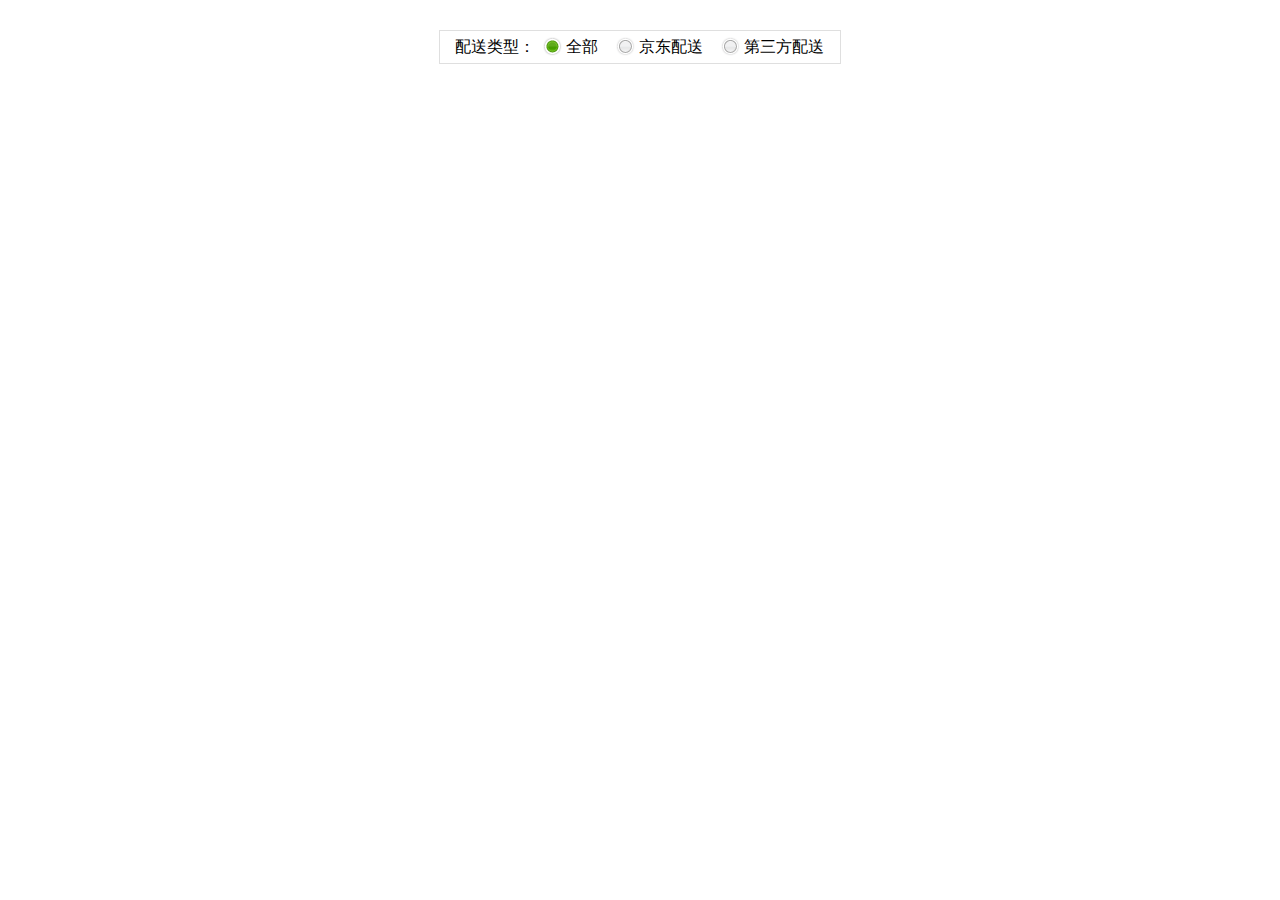
<file: form-radio.html>
<!DOCTYPE html PUBLIC "-//W3C//DTD XHTML 1.0 Transitional//EN" "http://www.w3.org/TR/xhtml1/DTD/xhtml1-transitional.dtd">
<html xmlns="http://www.w3.org/1999/xhtml">
<head>
    <meta http-equiv="Content-Type" content="text/html; charset=utf-8" />
    <link rel="stylesheet" href="css/public.css" type="text/css"/>
    <title>表单美化-单选按钮</title>
    <style type="text/css">
        body{ font: 12/22px; font-family: "微软雅黑"; }
        a{ color: #000000; text-decoration: none; }
        .type {
            width: 400px;
            height: 32px;
            border: 1px solid #dfdfdf;
            margin:30px auto;
        }
        .type dl{ height: 32px; line-height: 32px; }
        .type dt{ float: left; padding-left: 15px; }
        .type dd{ float: left; margin: 0 10px 0 8px }
        .type dd a:hover{
            color: red;
            text-decoration: underline;
        }
        .type dd a{
            display: block;
            position: relative;
            padding-left: 23px;
        }
        .type dd b{
            display: block;
            height: 20px;
            width: 20px;
            background:url("images/form/radiobutton.gif") no-repeat -14px -18px;
            position: absolute;
            top: 6px;
            left: 0;
        }
        .type dd a:hover b{background-position: -14px -118px }
        .type .selected b,.type .selected a:hover b {background-position: -14px -218px}
    </style>
    <script type="text/javascript">
        function show(index){
            var dd = document.getElementById("type").getElementsByTagName("dd");
            for(var i = 0; i<dd.length;i++){
                if(i==index){
                    dd[i].className = "selected";
                }else{
                    dd[i].className = null;
                }
            }
        }
    </script>
</head>
<body>

<div class="type">
    <form action="#" name="typeForm" method="post">
        <!--传统实现方式-->
        <!-- <label for="#">配送类型：</label>
        <input type="radio" name="type" checked/><label for="#">全部</label>
        <input type="radio" name="type"/><label for="#">京东配送</label>
        <input type="radio" name="type"/><label for="#">第三方配送</label>-->

        <dl id="type">
            <dt>配送类型：</dt>
            <dd class="selected" onclick="show(0)"><a href="#"><b></b>全部</a></dd>
            <dd onclick="show(1)"><a href="#"><b></b>京东配送</a></dd>
            <dd onclick="show(2)"><a href="#"><b></b>第三方配送</a></dd>
        </dl>
    </form>
</div>
</body>
</html>
</file>
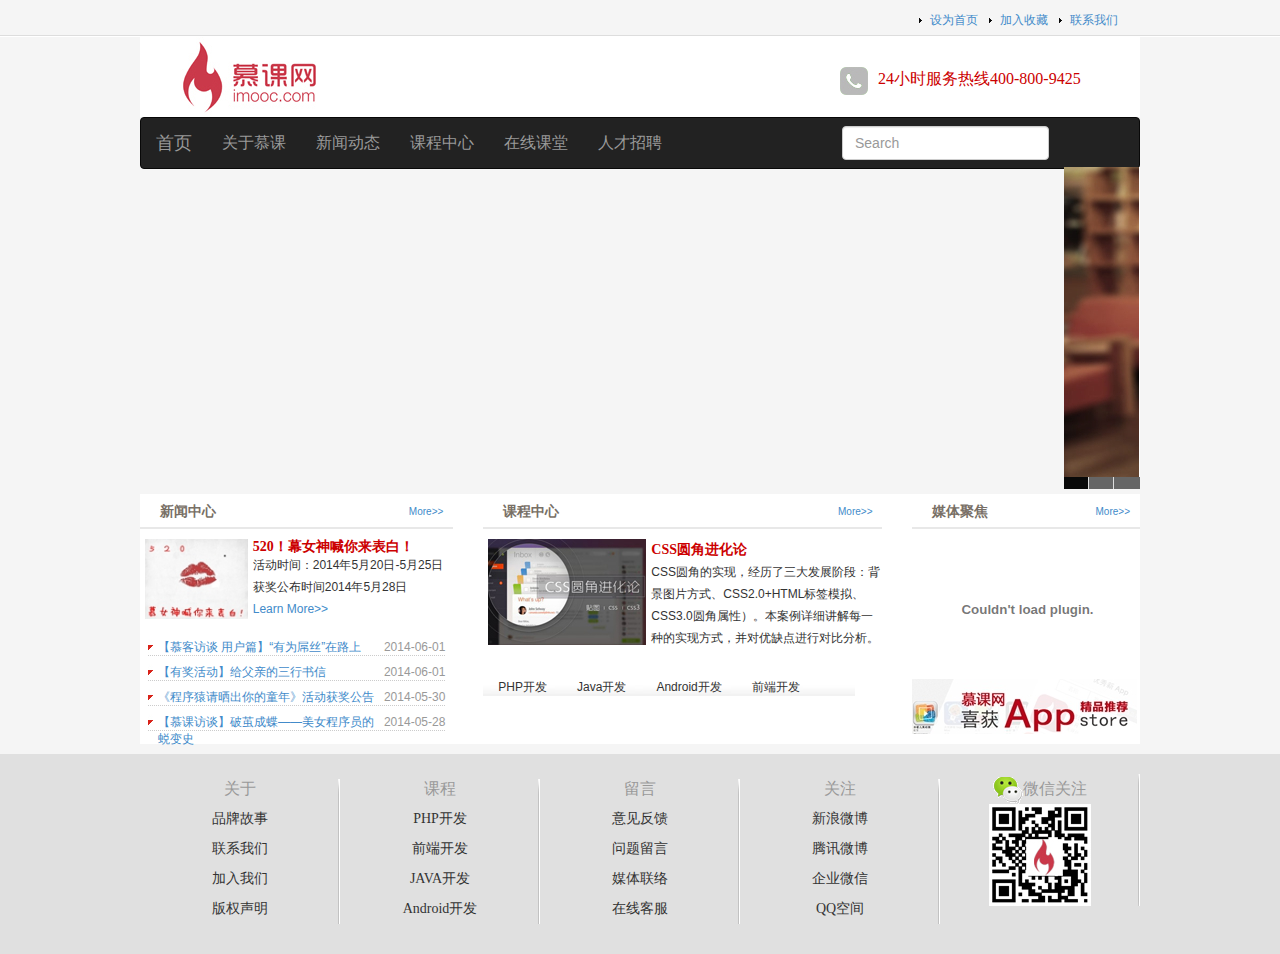
<file: home.html>
<!DOCTYPE html PUBLIC "-//W3C//DTD XHTML 1.0 Transitional//EN"
        "http://www.w3.org/TR/xhtml1/DTD/xhtml1-transitional.dtd">
<html>
<head>
    <meta charset="utf-8">
    <meta http-equiv="X-UA-Compatible" content="IE=edge">
    <meta name="viewport" content="width=device-width, initial-scale=1">
    <title>现代企业网</title>
    <link href="css/bootstrap.min.css" rel="stylesheet">
    <link rel="stylesheet" href="css/main.css"/>
    <!-- HTML5 Shim and Respond.js IE8 support of HTML5 elements and media queries -->
    <!-- WARNING: Respond.js doesn't work if you view the page via file:// -->
    <!--[if lt IE 9]>
    <!--<script src="http://cdn.bootcss.com/html5shiv/3.7.2/html5shiv.min.js"></script>-->
    <!--<script src="http://cdn.bootcss.com/respond.js/1.4.2/respond.min.js"></script>-->
    <![endif]-->
    <script type="text/css" src="js/setHomeSetFav.js" charset="UTF-8"></script>
    <!--myfocus引入-->
    <script type="text/javascript" src="js/myfocus-2.0.1.min.js"></script>
    <script type="text/javascript" src="js/mf-pattern/mF_fancy.js"></script>
    <link type="text/css" rel="stylesheet" href="js/mf-pattern/mF_fancy.css"/>
    <!--调用myfocus相应方法-->
    <script type="text/javascript">
        myFocus.set({
            id:'picBox'
        })
    </script>
</head>
<body>
<!--头部导航-->
<div class="top">
    <div class="top-content">
        <ul>
            <li><a href="mailto:dreamdu@dreamdu.com">联系我们</a></li>
            <li><a href="#" onclick="AddFavorite(window.location,document.title)">加入收藏</a></li>
            <li><a href="#" onclick="SetHome(window.location)">设为首页</a> </li>
        </ul>
    </div>
</div><!--导航结束-->

<!--wrap区域-->
<div class="wrap">
    <!--logo区域-->
    <div class="logo">
        <div class="logo-left">
            <img src="images/logo.jpg" alt="现代企业网"/>
        </div>
        <div class="logo-right">
            <img src="images/tel.jpg" alt="联系电话"/><span class="tel">24小时服务热线400-800-9425</span>
        </div>
    </div><!--logo区域结束-->

    <!--导航区域-->
    <div class="nav">
        <nav class="navbar navbar-default navbar-inverse" role="navigation">
            <div class="container">
                <div class="navbar-header">
                    <button type="button" class="navbar-toggle collapsed" data-toggle="collapse"
                            data-target="#bs-example-navbar-collapse-1">
                        <span class="sr-only">Toggel navigation</span>
                        <span class="icon-bar"></span>
                        <span class="icon-bar"></span>
                        <span class="icon-bar"></span>
                    </button>
                    <a class="navbar-brand" href="home.html">首页</a>
                </div>
                <div class="collpse navbar-collapse">
                    <div class="nav-middle">
                        <ul class="nav navbar-nav">
                            <li><a href="#">关于慕课</a></li>
                            <li><a href="#">新闻动态</a></li>
                            <li><a href="#">课程中心</a></li>
                            <li><a href="#">在线课堂</a></li>
                            <li><a href="#">人才招聘</a></li>
                        </ul>
                    </div>
                    <div class="nav-right" style="margin-left: 150px;">
                        <form class="navbar-form navbar-left" role="search" action="" method="post">
                            <div class="form-group">
                                <input type="text" class="form-control" placeholder="Search">
                            </div>
                        </form>
                    </div>
                </div>
            </div>
        </nav>
    </div><!--导航区域结束-->

    <!--图片焦点ad-->
    <div class="ad" id="picBox">
        <!--防止加载缓慢引起的空白，加一个图片-->
        <div class="loading"><img src="images/loading.gif" alt="图片加载中"/></div>
        <!--使用myFocus插件必须再用一个class为“pic”的div包裹ul-->
        <div class="pic">
            <ul>
                <li><img src="images/ad2.jpg" alt=""/></li>
                <li><img src="images/ad3.jpg" alt=""/></li>
                <li><img src="images/ad4.jpg" alt=""/></li>
            </ul>
        </div>
    </div><!--图片焦点ad结束-->

    <!--main区域-->
    <div class="main">
        <div class="row">
            <!--新闻区域-->
            <div class="col-md-4" id="news">
                <!--标题-->
                <div class="title">
                    <span class="title-left">新闻中心</span>
                    <span class="title-right"><a href="news.html"> More&gt;&gt;</a></span>
                </div>
                <!--图片新闻-->
                <div class="pic-news">
                    <img src="images/news.jpg" height="80" alt="520 慕女神喊你来表白"/>
                    <h4 style="margin: auto;"><a href="news.html" class="red">520！幕女神喊你来表白！</a></h4>
                    <p>活动时间：2014年5月20日-5月25日<br/> 获奖公布时间2014年5月28日<br/>
                    <sapn class=""><a href="newslist.html">Learn More&gt;&gt;</a></sapn>
                    </p>
                </div><!--图片新闻结束-->
                <!--新闻列表-->
                <div class="news-list">
                    <ul>
                        <li><span>2014-06-01</span><a href="news.html">【慕客访谈 用户篇】“有为屌丝”在路上</a></li>
                        <li><span>2014-06-01</span><a href="news.html">【有奖活动】给父亲的三行书信</a></li>
                        <li><span>2014-05-30</span><a href="news.html">《程序猿请晒出你的童年》活动获奖公告</a></li>
                        <li><span>2014-05-28</span><a href="news.html" title="aa">【慕课访谈】破茧成蝶――美女程序员的蜕变史</a></li>
                    </ul>
                </div><!--新闻列表结束-->
            </div><!--新闻区域结束-->

            <!--课程-->
            <div class="col-md-5" id="course">
                <div class="title">
                    <span class="title-left">课程中心</span>
                    <span class="title-right"><a href="newslist.html"> More&gt;&gt;</a></span>
                </div><!--课程标题结束-->
                <div class="course-pic">
                    <img src="images/css.jpg"/>
                    <a class="red" href="news.html">CSS圆角进化论</a>
                    <p> CSS圆角的实现，经历了三大发展阶段：背景图片方式、CSS2.0+HTML标签模拟、CSS3.0圆角属性）。本案例详细讲解每一种的实现方式，并对优缺点进行对比分析。</p>
                </div>

                <div class="course-type">
                    <ul>
                        <li>PHP开发</li>
                        <li>Java开发</li>
                        <li>Android开发</li>
                        <li>前端开发</li>
                    </ul>
                </div>
            </div><!--课程结束-->
            <!--视频中心-->
            <div class="col-md-3" id="sidebar">
                <div class="video">
                    <div class="title">
                        <span class="title-left">媒体聚焦</span>
                        <span class="title-right"><a href="newslist.html"> More&gt;&gt;</a></span>
                    </div>
                    <div class="video-content">
                        <embed src="http://www.tudou.com/v/THfnsJt-UMM/&bid=05&resourceId=0_05_05_99/v.swf" type="application/x-shockwave-flash" a
                               llowscriptaccess="always" allowfullscreen="true" wmode="opaque" width="220" height="140">
                         </embed>
                    </div>
                </div>
                <div class="sidebar-ad">
                    <img src="images/app.jpg" alt=""/>
                </div>
            </div><!--视频中心结束-->
        </div><!--Bootstrap样式row结束-->
    </div><!--main区域结束-->
</div><!--wrap结束-->

<!--底部版权区-->
<div class="copyright">
    <div class="copyright-content">
        <ul>
            <li><a href="#">关于</a>
                <ul>
                    <li>品牌故事</li>
                    <li>联系我们</li>
                    <li>加入我们</li>
                    <li>版权声明</li>
                </ul>
            </li>
            <li><a href="#">课程</a>
                <ul>
                    <li>PHP开发</li>
                    <li>前端开发</li>
                    <li>JAVA开发</li>
                    <li>Android开发</li>
                </ul>
            </li>
            <li><a href="#">留言</a>
                <ul>
                    <li>意见反馈</li>
                    <li>问题留言</li>
                    <li>媒体联络</li>
                    <li>在线客服</li>
                </ul>
            </li>
            <li><a href="#">关注</a>
                <ul>
                    <li>新浪微博</li>
                    <li>腾讯微博</li>
                    <li>企业微信</li>
                    <li>QQ空间</li>
                </ul>
            </li>
            <li><a href="#"><img src="images/weixin.png" alt=""/>微信关注</a>
                <ul>
                    <li><img src="images/qrcode.jpg" alt="扫描关注慕课网官方微信" width="102" height="102" /></li>
                </ul>
            </li>
        </ul>
    </div>
</div>

<!--引入jQuery及Bootstrap-->
<script src="js/jquery.js"></script>
<script src="js/bootstrap.min.js"></script>
</body>
</html>
</file>
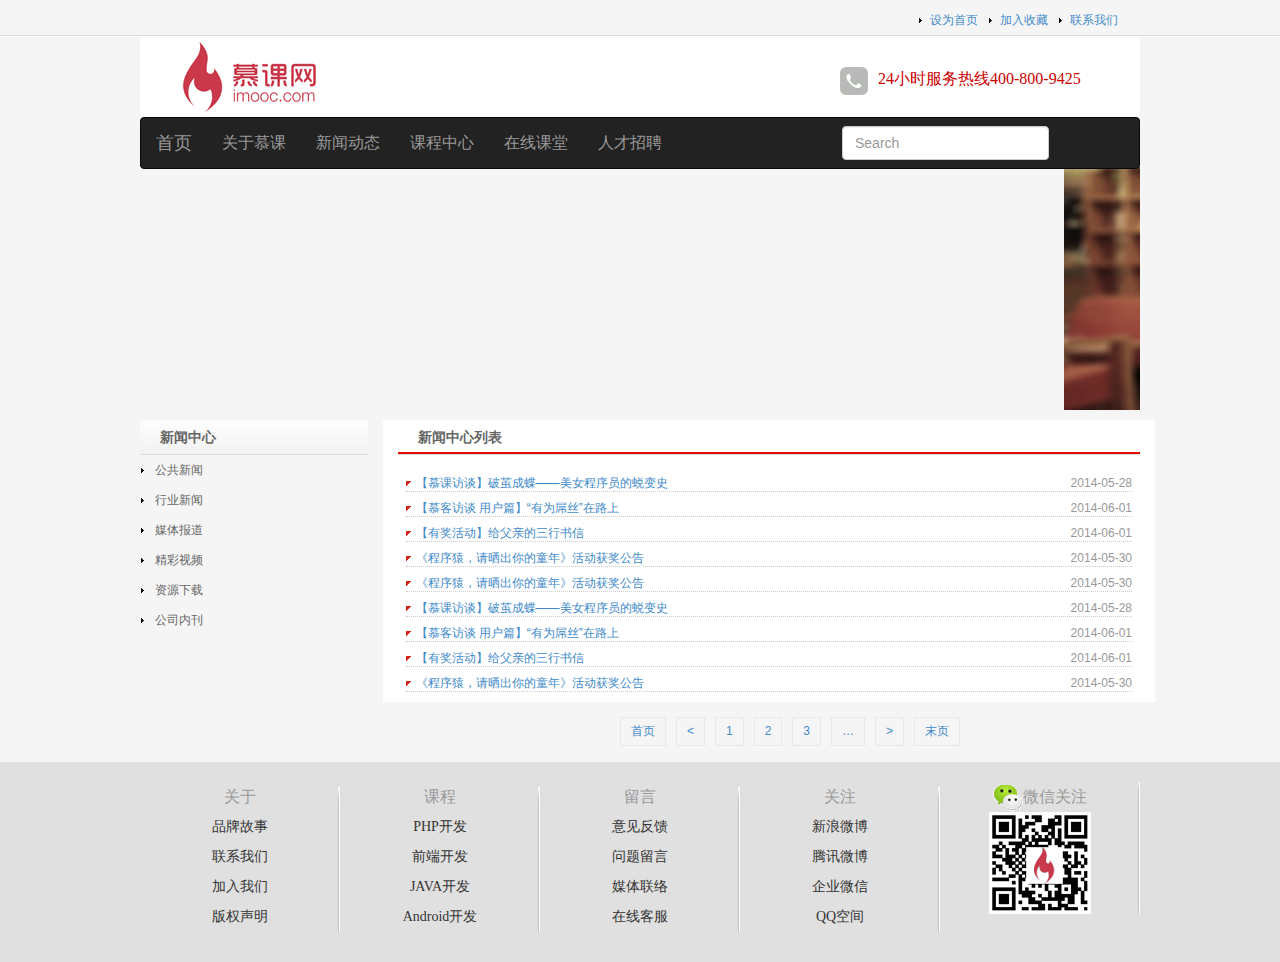
<file: newslist.html>
<!DOCTYPE html PUBLIC "-//W3C//DTD XHTML 1.0 Transitional//EN"
        "http://www.w3.org/TR/xhtml1/DTD/xhtml1-transitional.dtd">
<html>
<head>
    <meta charset="utf-8">
    <meta http-equiv="X-UA-Compatible" content="IE=edge">
    <meta name="viewport" content="width=device-width, initial-scale=1">
    <title>现代企业网</title>
    <link href="css/bootstrap.min.css" rel="stylesheet">
    <link rel="stylesheet" href="css/main.css"/>
    <!-- HTML5 Shim and Respond.js IE8 support of HTML5 elements and media queries -->
    <!-- WARNING: Respond.js doesn't work if you view the page via file:// -->
    <!--[if lt IE 9]>
    <!--<script src="http://cdn.bootcss.com/html5shiv/3.7.2/html5shiv.min.js"></script>-->
    <!--<script src="http://cdn.bootcss.com/respond.js/1.4.2/respond.min.js"></script>-->
    <![endif]-->
    <script type="text/css" src="js/setHomeSetFav.js" charset="UTF-8"></script>
</head>
<body>
<!--头部导航-->
<div class="top">
    <div class="top-content">
        <ul>
            <li><a href="mailto:dreamdu@dreamdu.com">联系我们</a></li>
            <li><a href="#" onclick="AddFavorite(window.location,document.title)">加入收藏</a></li>
            <li><a href="#" onclick="SetHome(window.location)">设为首页</a> </li>
        </ul>
    </div>
</div><!--导航结束-->

<!--wrap区域-->
<div class="wrap">
    <!--logo区域-->
    <div class="logo">
        <div class="logo-left">
            <img src="images/logo.jpg" alt="现代企业网"/>
        </div>
        <div class="logo-right">
            <img src="images/tel.jpg" alt="联系电话"/><span class="tel">24小时服务热线400-800-9425</span>
        </div>
    </div><!--logo区域结束-->

    <!--导航区域-->
    <div class="nav">
        <nav class="navbar navbar-default navbar-inverse" role="navigation">
            <div class="container">
                <div class="navbar-header">
                    <button type="button" class="navbar-toggle collapsed" data-toggle="collapse"
                            data-target="#bs-example-navbar-collapse-1">
                        <span class="sr-only">Toggel navigation</span>
                        <span class="icon-bar"></span>
                        <span class="icon-bar"></span>
                        <span class="icon-bar"></span>
                    </button>
                    <a class="navbar-brand" href="home.html">首页</a>
                </div>
                <div class="collpse navbar-collapse">
                    <div class="nav-middle">
                        <ul class="nav navbar-nav">
                            <li><a href="#">关于慕课</a></li>
                            <li><a href="#">新闻动态</a></li>
                            <li><a href="#">课程中心</a></li>
                            <li><a href="#">在线课堂</a></li>
                            <li><a href="#">人才招聘</a></li>
                        </ul>
                    </div>
                    <div class="nav-right" style="margin-left: 150px;">
                        <form class="navbar-form navbar-left" role="search" action="" method="post">
                            <div class="form-group">
                                <input type="text" class="form-control" placeholder="Search">
                            </div>
                        </form>
                    </div>
                </div>
            </div>
        </nav>
    </div><!--导航区域结束-->

    <!--图片ad-->
    <div class="ad" style="height: 243px;">
        <img src="images/ad2.jpg" />
    </div><!--图片ad结束-->
    <!--新闻列表-->
    <div class="list-main">
        <div class="row">
            <!--新闻类型-->
            <div class="col-md-3" id="news-type">
                <div class="news-type-head">
                    新闻中心
                </div>
                <div class="new-type-content">
                    <ul>
                        <li><a href="#">公共新闻</a></li>
                        <li><a href="#">行业新闻</a></li>
                        <li><a href="#">媒体报道</a></li>
                        <li><a href="">精彩视频</a></li>
                        <li><a href="">资源下载</a></li>
                        <li><a href="#">公司内刊</a></li>
                    </ul>
                </div>
            </div><!--新闻类型结束-->
            <!--新闻列表-->
            <div class="col-md-9" id="list-box">
                <div class="news-list-head">
                    新闻中心列表
                </div>
                <div class="news-list">
                    <ul>
                        <li><span>2014-05-28</span><a href="news.html" >【慕课访谈】破茧成蝶――美女程序员的蜕变史</a></li>
                        <li><span>2014-06-01</span><a href="news.html">【慕客访谈 用户篇】“有为屌丝”在路上</a></li>
                        <li><span>2014-06-01</span><a href="news.html">【有奖活动】给父亲的三行书信</a></li>
                        <li><span>2014-05-30</span><a href="news.html">《程序猿，请晒出你的童年》活动获奖公告</a></li>
                        <li><span>2014-05-30</span><a href="news.html">《程序猿，请晒出你的童年》活动获奖公告</a></li>
                        <li><span>2014-05-28</span><a href="news.html">【慕课访谈】破茧成蝶――美女程序员的蜕变史</a></li>
                        <li><span>2014-06-01</span><a href="news.html">【慕客访谈 用户篇】“有为屌丝”在路上</a></li>
                        <li><span>2014-06-01</span><a href="news.html">【有奖活动】给父亲的三行书信</a></li>
                        <li><span>2014-05-30</span><a href="news.html">《程序猿，请晒出你的童年》活动获奖公告</a></li>

                    </ul>
                </div>
            </div>
        </div>
    </div><!--新闻列表结束-->
    <!--页码-->
    <div class="page">
        <a href="#">首页</a><a href="#">&lt;</a><a href="#" class="active">1</a><a href="#">2</a><a href="#">3</a><a href="#">…</a><a href="#">&gt;</a><a href="#">末页</a>
    </div><!--页码结束-->
</div><!--wrap结束-->

<!--底部版权区-->
<div class="copyright">
    <div class="copyright-content">
        <ul>
            <li><a href="#">关于</a>
                <ul>
                    <li>品牌故事</li>
                    <li>联系我们</li>
                    <li>加入我们</li>
                    <li>版权声明</li>
                </ul>
            </li>
            <li><a href="#">课程</a>
                <ul>
                    <li>PHP开发</li>
                    <li>前端开发</li>
                    <li>JAVA开发</li>
                    <li>Android开发</li>
                </ul>
            </li>
            <li><a href="#">留言</a>
                <ul>
                    <li>意见反馈</li>
                    <li>问题留言</li>
                    <li>媒体联络</li>
                    <li>在线客服</li>
                </ul>
            </li>
            <li><a href="#">关注</a>
                <ul>
                    <li>新浪微博</li>
                    <li>腾讯微博</li>
                    <li>企业微信</li>
                    <li>QQ空间</li>
                </ul>
            </li>
            <li><a href="#"><img src="images/weixin.png" alt=""/>微信关注</a>
                <ul>
                    <li><img src="images/qrcode.jpg" alt="扫描关注慕课网官方微信" width="102" height="102" /></li>
                </ul>
            </li>
        </ul>
    </div>
</div>

<!--引入jQuery及Bootstrap-->
<script src="js/jquery.js"></script>
<script src="js/bootstrap.min.js"></script>
</body>
</html>
</file>
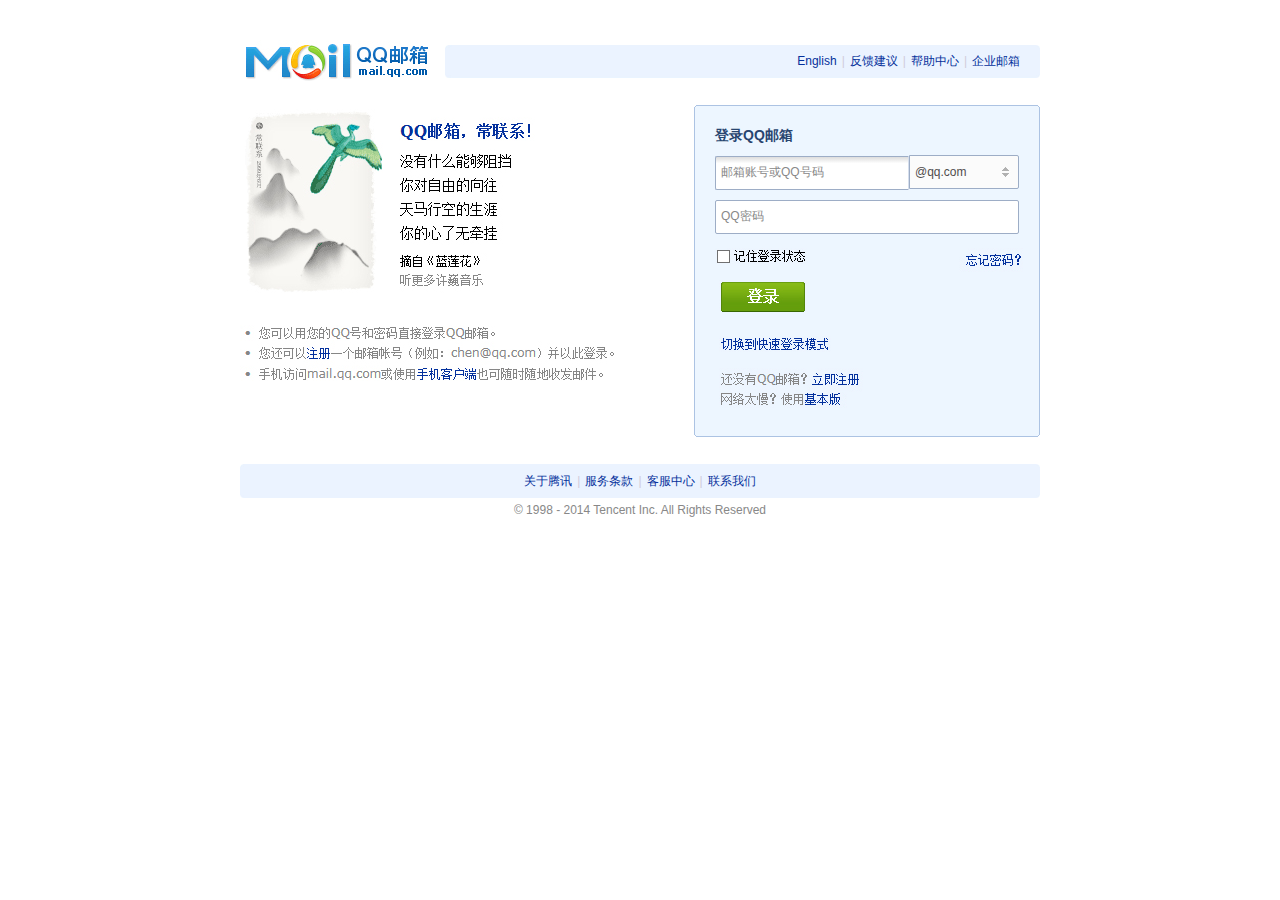
<file: radius.html>
<!DOCTYPE html PUBLIC "-//W3C//DTD XHTML 1.0 Transitional//EN" "http://www.w3.org/TR/xhtml1/DTD/xhtml1-transitional.dtd">
<html xmlns="http://www.w3.org/1999/xhtml">

<head>
    <meta http-equiv="Content-Type" content="text/html; charset=utf-8" />
    <link rel="stylesheet" href="css/radius.css" type="text/css"/>
    <title>圆角矩形测试页</title>
</head>
<body>
<div id="wrap">
    <div id="header">
        <h1></h1>
        <div class="topnav">
            <div class="top_radius"></div>
            <div class="content txt_align_r"><p class="margin_r_10"><a href="#">English</a>|<a href="#">反馈建议</a>|<a href="#">帮助中心</a>|<a href="#">企业邮箱</a></p></div>
            <div class="btm_radius"></div>
        </div>
    </div>
    <div id="mainbody">
        <div class="left"><img src="images/radius/left_cont.gif" width="383" height="290" /></div>
        <div class="right">
            <div class="radius_border_1"></div>
            <div class="radius_border_2"></div>
            <div class="loginbox">
                <h2>登录QQ邮箱</h2>
                <ul>
                    <li><input type="text" value="邮箱账号或QQ号码" class="account" /><input type="button" value="@qq.com" class="mail_btn" /></li>
                    <li><input type="text" value="QQ密码" /></li>
                </ul>
                <img src="images/radius/login_txt.gif" width="312" height="171" /></div>
            <div class="radius_border_2"></div>
            <div class="radius_border_1"></div>
        </div>
    </div>
    <div id="footer">
        <div class="content txt_align_c">
            <span class="l_top_radius"></span>
            <span class="r_top_radius"></span>
            <span class="l_btm_radius"></span>
            <span class="r_btm_radius"></span>
            <p class="line-height_24"><a href="#">关于腾讯</a>|<a href="#">服务条款</a>|<a href="#">客服中心</a>|<a href="#">联系我们</a></p>
        </div>
        <p class="txt_align_c">© 1998 - 2014 Tencent Inc. All Rights Reserved</p>
    </div>
</div>
</body>
</html>
</file>
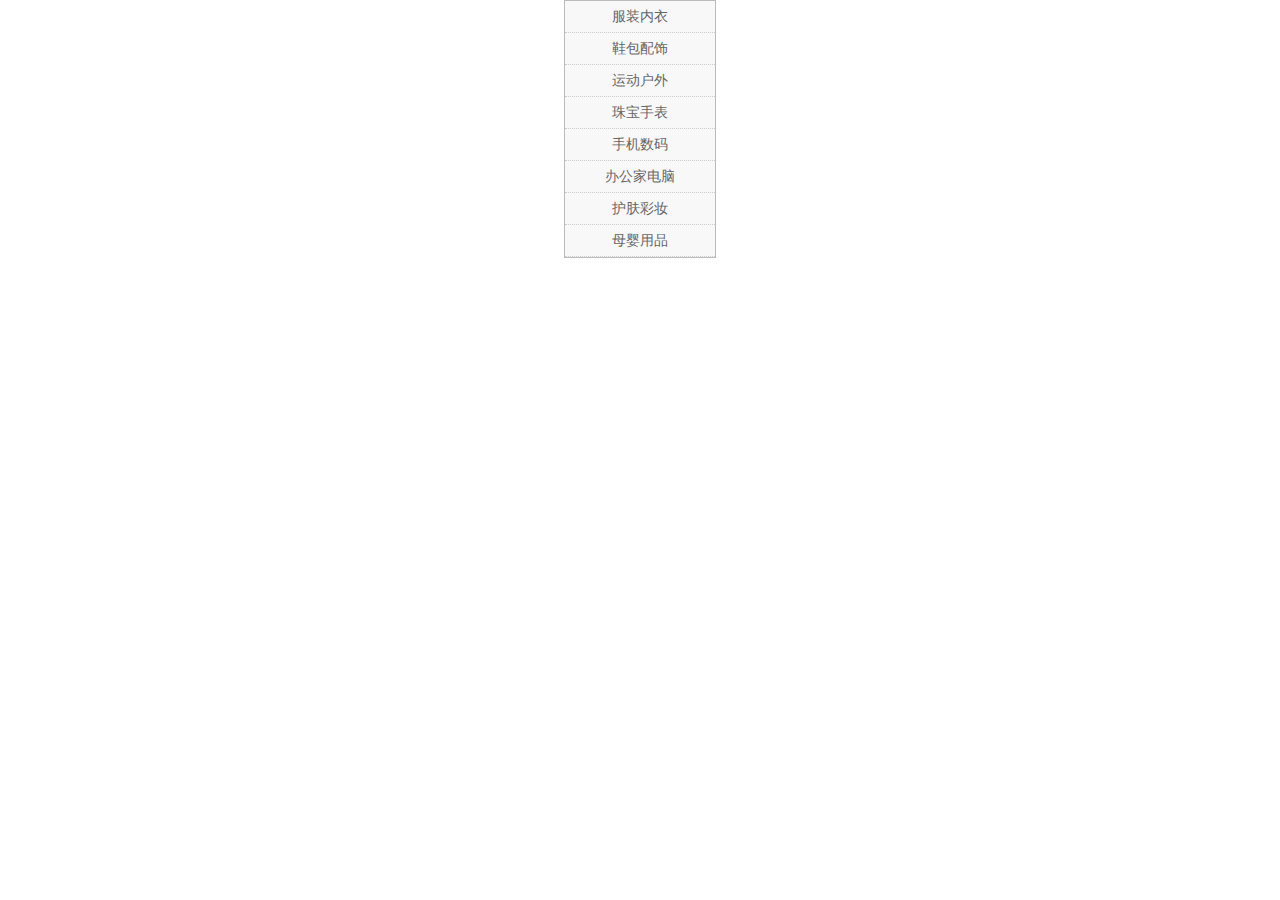
<file: spite.html>
<!DOCTYPE html>
<html>
<head>
    <meta http-equiv="content-type" content="text/html charset=utf-8" />
    <title>Sptie精灵图示例</title>
    <style type="text/css">
        body,p,h1,h2,h3,h4,h5,h6,form,ul,ol,hr{
            margin: 0;
            padding: 0;
            font: 14px/1.5,normal,"Arial","sans-serif","微软雅黑","宋体","Tahoma";
            color:#666666;
        }
        ul{
            list-style: none;
        }
        li{
            text-align: center;
            height: 31px;
            line-height: 31px;
            overflow: hidden;
            border-bottom: 1px  dotted #cccccc;
        }

        li h3{
            font-size: 14px;
            font-weight: 400;
        }
        .cat{
            margin: 0 auto;
            width: 150px;
            background-color: #f8f8f8;
            border: 1px solid #bbb;
        }
    </style>
</head>
<body>
    <div class="cat">
        <ul>
            <li class="cat-1">
                <i></i>
                <h3>服装内衣</h3>
            </li>
            <li class="cat-2">
                <i></i>
                <h3>鞋包配饰</h3>
            </li>
            <li class="cat-3">
                <i></i>
                <h3>运动户外</h3>
            </li>
            <li class="cat-4">
                <i></i>
                <h3>珠宝手表</h3>
            </li>
            <li class="cat-5">
                <i></i>
                <h3>手机数码</h3>
            </li>
            <li class="cat-6">
                <i></i>
                <h3>办公家电脑</h3>
            </li>
            <li class="cat-7">
                <i></i>
                <h3>护肤彩妆</h3>
            </li>
            <li class="cat-8">
                <i></i>
                <h3>母婴用品</h3>
            </li>

        </ul>
    </div>
</body>
</html>
</file>
<file: css/public.css>
@charset "utf-8";
/* CSS Document */
/*用于清除样式*/

body, div, dl, dt, dd, ul, ol, li, h1, h2, h3, h4, h5, h6,pre, form, fieldset, input, textarea, p, blockquote, th, td {padding: 0; margin: 0;}    
fieldset, img { border: 0; }    
table {border-collapse: collapse;  border-spacing: 0;}    
ol, ul {list-style: none; }    
address, caption, cite, code, dfn, em, strong, th, var { font-weight: normal; font-style: normal;}    
caption, th {text-align: left;}    
h1, h2, h3, h4, h5, h6 {font-weight: normal;font-size: 100%;}    
q:before, q:after {content: '';}    
abbr, acronym {border: 0;}
</file>
<file: css/main.css>
@charset "UTF-8";
* {
    padding: 0;
    margin: 0;
    font-size: 12px;
}

body {
    background-color: #f5f5f5;
}

.top {
    width: 100%;
    height: 27px;
    background: url("../images/top_bg.jpg") repeat-x;
}

.top-content {
    margin: 0 auto;
    width: 1000px;
}

.top-content li {
    float: right;
    list-style-image: url("../images/li_bg.gif");
    width: 70px;
    line-height: 20px;
}

.wrap {
    width: 1000px;
    margin: 0 auto;
}

.logo {
    height: 80px;
    background-color: #ffffff;
}

.logo-left {
    float: left;
    width: 200px;
}

.logo-right {
    float: right;
    width: 300px;
    height: 28px;
    margin-top: 30px;
    color: #e8e8e8;
}

.logo-right img {
    vertical-align: middle;
    margin-right: 10px;
}

.tel {
    font-family: "微软雅黑";
    font-size: 16px;
    color: #C00;
}

.nav {
    height: 50px;
    /*background: url("../images/nav_bg.jpg") repeat-x;*/
}

.collpse .nav-middle a {
    font-size: 16px;
    font-family: "微软雅黑";

}

.collpse .nav-right {
    float: left;

}

.ad {
    height: 310px;
    overflow: hidden;
}

.main {
    height: 250px;
    margin-top: 5px;
    background-color: #ffffff;
}

#news, #course, #sidebar {
    height: 250px;
}

.title {
    height: 35px;
    border-bottom: 2px solid #e8e8e8;

}

.title-left {
    width: 70%;
    color: #786F66;
    font-family: "微软雅黑";
    font-size: 14px;
    font-weight: bold;
    line-height: 35px;
    float: left;
    padding-left: 20px;
    margin: 0;

}

.title-right {
    width: 20%;
    height: 35px;
    float: right;
    text-align: right;
    margin: 0;
    line-height: 35px;
}

.title-right a {
    font-size: 10px;
    font-weight: normal;
    padding-right: 10px;
}

.pic-news {
    height: 80px;
    margin-top: 10px;
    line-height: 22px;
}

.pic-news img, .course-pic img {
    float: left;
    margin: 0 5px;
}

.pic-news a, {
    color: #c00;
    font-family: "微软雅黑";
}

.red {
    color: #C00;
    font-family: "微软雅黑";
    font-weight: bold;
    font-size: 14px;
    margin: 0;
}

.news-list {
    /*height:90px;*/
    margin-top: 20px;
}

.news-list li {
    background: url(../images/list.jpg) no-repeat;
    list-style-type: none;
    padding-left: 10px;
    margin: 8px;
    padding-bottom: 1px;
    border-bottom: 1px dotted #CCC;
    height: 17px;
    line-height: 17px;
}

.news-list span {
    color: #999999;
    float: right;
}

.course-pic {
    height: 120px;
    padding-top: 10px;
    line-height: 22px;
}

.course-type {
    height: 37px;
    background: url("../images/product_type_bg.jpg") no-repeat;
    margin: 20px 0;
}

.course-type li {
    line-height: 37px;
    list-style-type: none;
    float: left;
    margin: 0 15px;
    text-align: center;
}

.video {
    height: 185px;
}

.video-content {
    height: 150px;
    /*border: 1px solid #e8e8e8;*/
    margin: 10px 5px;
}

.copyright {
    width: 100%;
    height: 200px;
    background-color: #e0e0e0;
    margin-top: 10px;
    /*清除上面区域浮动对该区域的影响*/
    clear: both;
}

.copyright-content {
    width: 1000px;
    margin: 0 auto;
    padding-top: 20px;
}

.copyright-content li {
    float: left;
    list-style-type: none;
    width: 200px;
    background: url("../images/line.png") no-repeat right center;
    text-align: center;
    line-height: 30px;
    font-family: "微软雅黑";
}

.copyright-content a {
    color: #999999;
    font-size: 16px;
}

.copyright-content li ul li {
    font-size: 14px;
}

.list-main {
    margin-top: 10px;
}

#news-type {
    /*min-height: 350px;*/
}

#list-box {
    /*min-height: 350px;*/
    /*IE6 hack 最小高度*/
    _height: 350px;
    background-color: #fff;
}

#list-box h1 {
    font-family: "微软雅黑";
    font-size: 20px;
    margin: 10px 0;
    text-align: center;
    font-weight: bold;
}

.list-box-newsInfo {
    text-align: center;
    color: #666666;
    border-bottom: 1px dotted #666666;
}

#list-box p {
    line-height: 25px;
    text-indent: 2em;
}

#list-box img{
    display: block;
    margin: 0 auto;
}

.news-type-head {
    height: 35px;
    line-height: 35px;
    font-size: 14px;
    font-family: "微软雅黑";
    font-weight: bold;
    background: url("../images/titile_bg.gif") repeat-x;
    color: #666666;
    padding-left: 20px;
}

.news-list-head {
    height: 35px;
    line-height: 35px;
    font-size: 14px;
    font-family: "微软雅黑";
    font-weight: bold;
    background: url("../images/type_bg.png") repeat-x;
    color: #666666;
    padding-left: 20px;
}

.new-type-content {
    /*min-height: 365px;*/
    /*background: url("../images/content_bg.gif") repeat-x;*/
}

.new-type-content li {
    list-style-type: none;
    height: 30px;
    line-height: 30px;
}

.new-type-content li a {
    display: block;
    color: #666666;
    text-decoration: none;
    background: url("../images/li_bg.gif") no-repeat left center;
    padding-left: 15px;
}

.new-type-content li a:hover {
    /*color: #009CDE;*/
    background: url("../images/li_bg2.gif") no-repeat left center;
    background-color: #F2f2f2;
}

.page {
    padding-left: 300px;
    height: 40px;
    margin-top: 10px;
    text-align: center;
}

.page a {
    display: inline-block;
    margin: 5px;
    padding: 5px 10px;
    border: 1px solid #e8e8e8;
    text-decoration: none;
}

.page a:hover, .page a:active {
    color: #fff;
    background-color: #cc1b1b;
}
</file>
<file: js/mf-pattern/mF_fancy.css>
/*=========mF_fancy ========*/
.mF_fancy .pic{position:absolute;z-index:1;}
.mF_fancy .pic ul{ position:absolute; top:0;left:0;width:x;height:100%; overflow:hidden;}
.mF_fancy .pic ul li{ position:absolute;top:0;left:0; display:none; overflow:hidden;}
.mF_fancy .txt{position:absolute;z-index:2; top:12px;left:12px; width:80%; color:#fff;}
.mF_fancy .txt li{position:absolute;top:0;width:100%; padding:12px; visibility:hidden; opacity:0;-webkit-transition:all .4s;-moz-transition:all .4s;-o-transition:all .4s;}
.mF_fancy .txt li a{display:block;color:#fff;font-size:14px;font-weight:bold;text-decoration:none; font-family:'微软雅黑';}/*标题样式*/
.mF_fancy .txt li p{ display:none;}/*隐藏详细描述文字*/
.mF_fancy .txt li.current{ visibility:visible; opacity:1;}
.mF_fancy .num{ position:absolute;bottom:0;left:0;width:100%; overflow:hidden;}
.mF_fancy .num ul{width:120%; background:#666; margin-left:-1px;}
.mF_fancy .num ul li{ display:inline-block;*display:inline;*zoom:1; height:12px; border-left:1px solid #ddd; background:#666; overflow:hidden; cursor:pointer;-webkit-transition:all .4s;-moz-transition:all .4s;-o-transition:all .4s;}
.mF_fancy .num ul li:hover{ background:#ddd;}
.mF_fancy .num ul li.current{ background:#090909; cursor:default;}
.mF_fancy .num ul li a{ display:none;}
.mF_fancy .thumb{ position:absolute; left:0;bottom:40px; width:100%; z-index:9;}
.mF_fancy .thumb ul{width:120%;}
.mF_fancy .thumb ul li{display:inline-block!important;*display:inline!important;*zoom:1;width:x; position:relative; visibility:hidden; cursor:pointer;}
.mF_fancy .thumb ul li img{ width:100%;}
.mF_fancy .prev,.mF_fancy .next{font:700 53px/58px arial;width:37px;height:65px;overflow:hidden;position:absolute;z-index:9;left:0px;cursor:pointer; top:40%;}
.mF_fancy .next{left:auto;right:0px;}
.mF_fancy .prev a,.mF_fancy .next a{display:block;color:#fff;text-align:center;text-decoration:none;visibility:hidden; opacity:0;-webkit-transition:all .4s;-moz-transition:all .4s;-o-transition:all .4s;}
.mF_fancy .prev a:hover,.mF_fancy .next a:hover{color:#f60;}
.mF_fancy .show a{ visibility:visible; opacity:1;}
</file>
<file: css/radius.css>
@charset "UTF-8";
/*==全局样式==*/
/* common style */
* {
    margin: 0;
    padding: 0;
    font-size: 12px;
    font-family: Verdana, Geneva, sans-serif, "宋体";
    list-style: none;
}

a {
    text-decoration: none;
    color: #04309b;
}

a:hover {
    text-decoration: underline;
}

.txt_align_c {
    text-align: center;
}

.txt_align_r {
    text-align: right;
}

.margin_r_10 {
    margin-right: 10px;
}

.line-height_24 {
    line-height: 24px;
}

#wrap {
    width: 800px;
    margin: 40px auto;
}

#header, #mainbody, #footer {
    width: 100%;
    overflow: hidden;
}

#header h1 {
    background: url(../images/radius/logo.gif) no-repeat;
    height: 43px;
    width: 200px;
    float: left;
}

#mainbody {
    margin-top: 22px;
}

.left {
    float: left;
}

#footer {
    margin-top: 27px;
}

#footer p {
    line-height: 24px;
    color: #888;
}

#footer .content p {
    color: #d0ccda;
}

/*背景图像实现固定宽度圆角*/
.topnav {
    float: right;
    width: 595px;
    margin-top: 5px;
}

.top_radius {
    width: 100%;
    overflow: hidden;
    background: url(../images/radius/t_radius_595.gif) no-repeat;
    height: 3px;
}

.btm_radius {
    width: 100%;
    overflow: hidden;
    background: url(../images/radius/b_radius_595.gif) no-repeat;
    height: 3px;
}

.content {
    background: #ebf3ff;
    padding: 5px;
    position: relative;
}

.content p {
    color: #d0ccda;
}

.content p a {
    margin: 0 5px;
}

/*背景图像实现宽度、高度自适应圆角*/
.l_top_radius, .r_top_radius, .l_btm_radius, .r_btm_radius {
    width: 4px;
    height: 3px;
    position: absolute;
}

.l_top_radius {
    background: url(../images/radius/l_top_radius.gif) no-repeat;
    left: 0;
    top: 0;
}

.r_top_radius {
    background: url(../images/radius/r_top_radius.gif) no-repeat;
    right: 0;
    top: 0;
}

.l_btm_radius {
    background: url(../images/radius/l_btm_radius.gif) no-repeat;
    left: 0;
    bottom: 0;
}

.r_btm_radius {
    background: url(../images/radius/r_btm_radius.gif) no-repeat;
    right: 0;
    bottom: 0;
}

/*CSS2.0+标签实现圆角--登录模块外框*/
.right {
    float: right;
    width: 346px;
}

.radius_border_1 {
    margin: 0 2px;
    height: 1px;
    background: #acc3e3;
}

.radius_border_2 {
    margin: 0 1px;
    height: 1px;
    background: #edf6ff;
    border-left: 1px solid #acc3e3;
    border-right: 1px solid #acc3e3;
}

.loginbox {
    background: #edf6ff;
    border-left: 1px solid #acc3e3;
    border-right: 1px solid #acc3e3;
    padding: 20px;
}

.loginbox h2 {
    color: #28456f;
    font-size: 14px;
}

.loginbox ul {
    margin-top: 10px;
}

.loginbox li {
    margin-bottom: 10px;
}

/*CSS3.0圆角属性实现表单元素圆角*/
.loginbox li input {
    border: 1px solid #9dadc6;
    border-radius: 2px;
    height: 32px;
    padding: 0 5px;
    color: #888;
    width: 292px;
}

.loginbox li input.account {
    width: 182px;
    border-right: 1px solid #d5deed;
    border-top-right-radius: 0;
    border-bottom-right-radius: 0;
    /*灰色渐变在不同浏览器下的私有前缀*/
    /*火狐*/
    background: -moz-linear-gradient(top, #ddd 0%, #eee 10%, #fff 20%);
    /*chrome核*/
    background: -webkit-linear-gradient(top, #ddd 0%, #eee 10%, #fff 20%);
    /*微软，对于IE9无法使用*/
    background: -ms-linear-gradient(top, #ddd 0%, #eee 10%, #fff 20%);
}

.loginbox li input.mail_btn {
    width: 110px;
    height: 34px;
    border-top-left-radius: 0;
    border-bottom-left-radius: 0;
    background: url(../images/radius/select.gif) 90px center no-repeat #fbfbfb;
    color: #504c4d;
    text-align: left;
    cursor: pointer;
}
</file>
